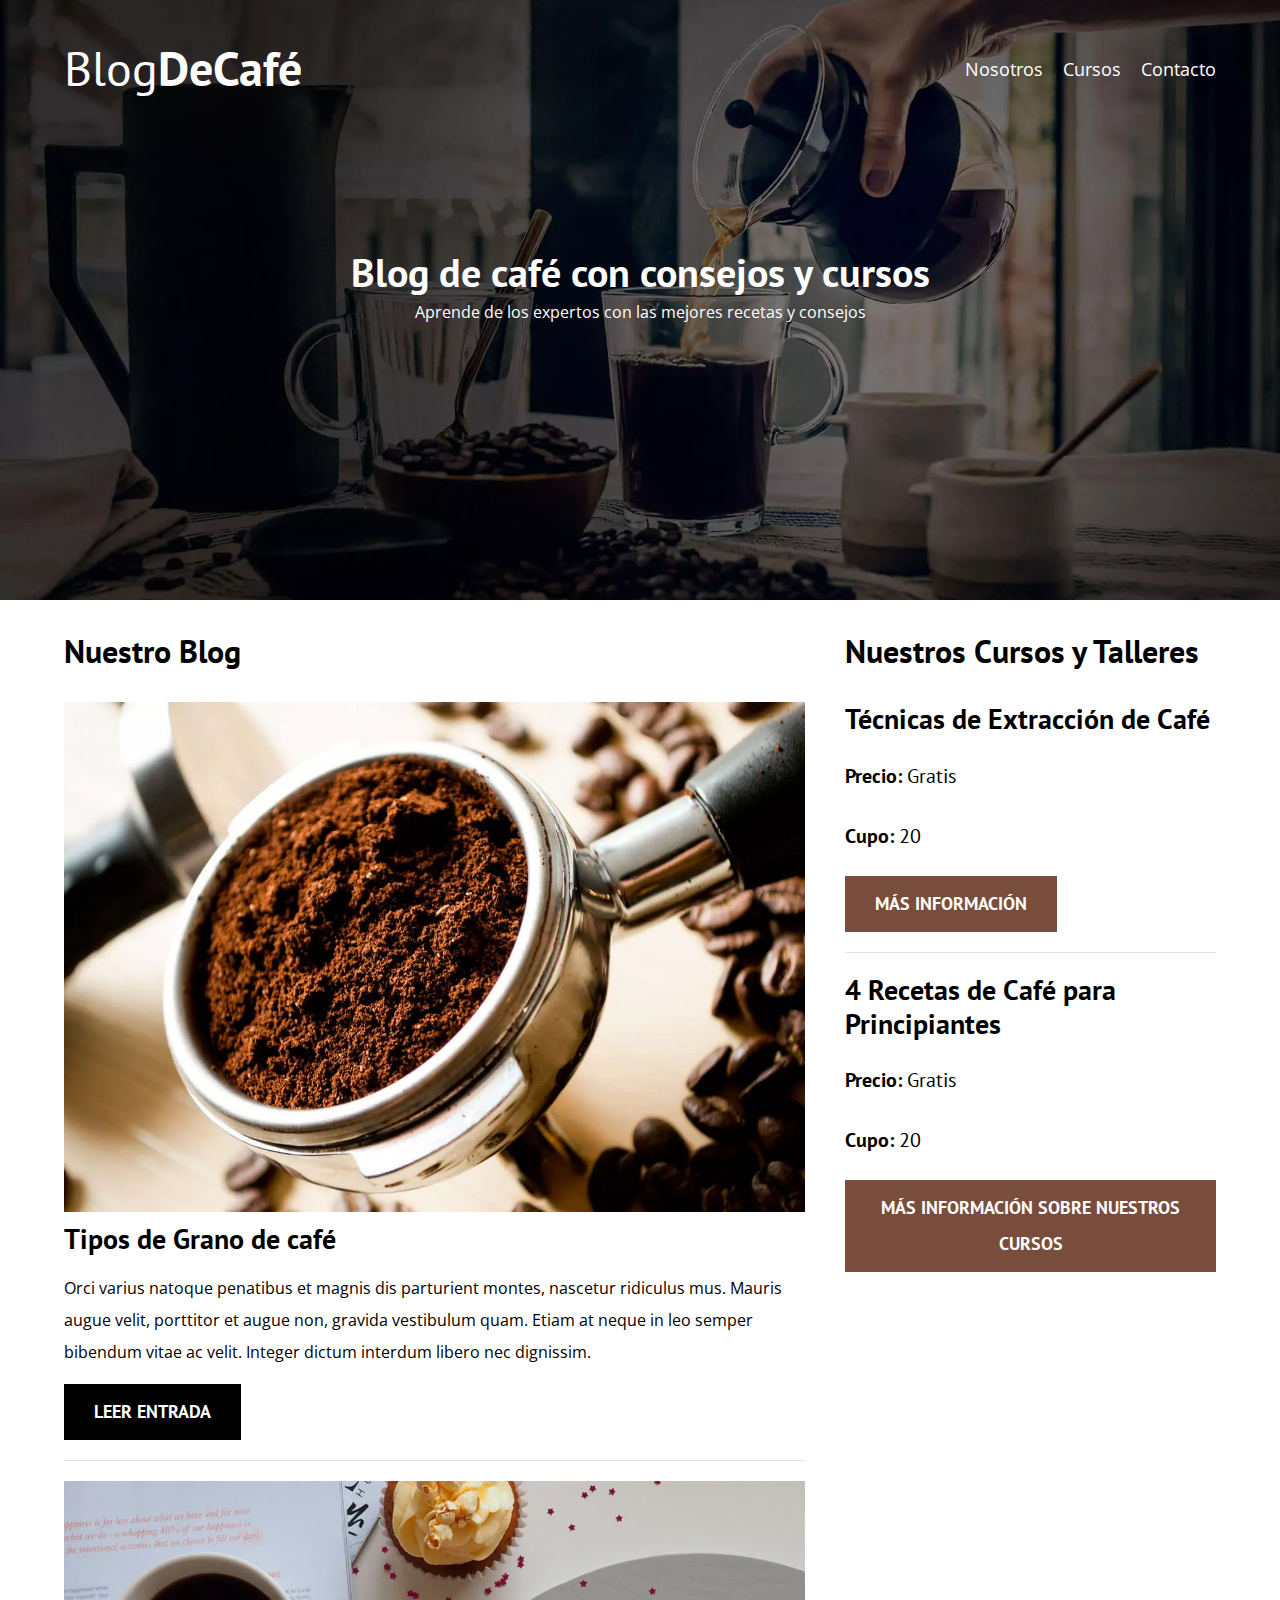
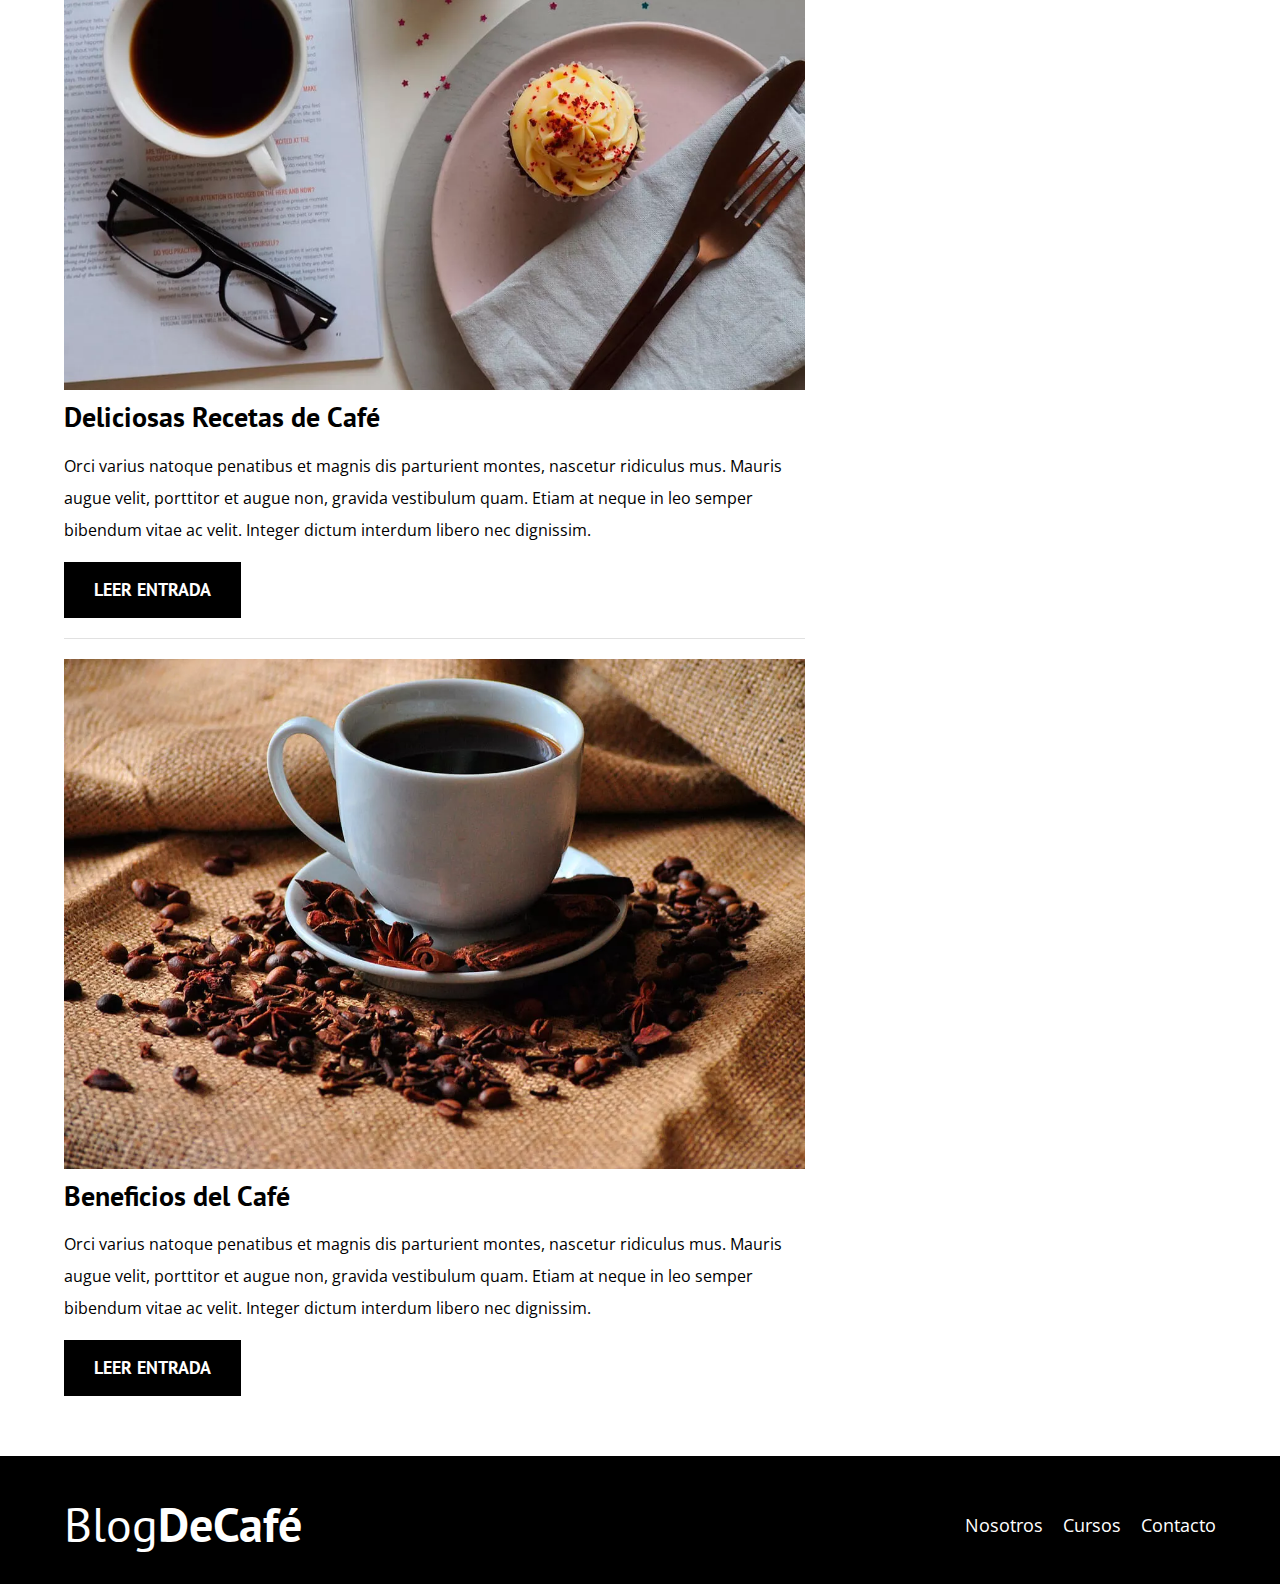
<file: index.html>
<!DOCTYPE html>
<html lang="en">
  <head>
    <meta charset="UTF-8" />
    <meta http-equiv="X-UA-Compatible" content="IE=edge" />
    <meta name="viewport" content="width=device-width, initial-scale=1.0" />
    <title>BlogDeCafé</title>
    <meta name="description" content="Pagina web de blog de cafe">
    <!--Prefetch-->
    <link rel="prefetch" href="nosotros.html" as="document">


    <link rel="preconnect" href="https://fonts.googleapis.com" />
    <link rel="preconnect" href="https://fonts.gstatic.com" crossorigin />

    <!-- Preload-->
    <link rel="preload" href="css/normalize.css" as="style">
    <link rel="stylesheet" href="css/normalize.css">

    <link rel="preload" href="https://fonts.googleapis.com/css2?family=Open+Sans&family=PT+Sans:wght@400;700&display=swap" crossorigin="crossorigin" as="font">
    <link
      href="https://fonts.googleapis.com/css2?family=Open+Sans&family=PT+Sans:wght@400;700&display=swap"
      rel="stylesheet"
    />

    <link rel="preload" href="css/style.css" as="style">
    <link rel="stylesheet" href="css/style.css" />

    <link rel="preload" href="img/blog1.jpg" as="image">
  </head>
  <body>
    <header class="header">
      <div class="contenedor">
        <div class="barra">
          <a class="logo" href="index.html">
            <h1 class="logo__nombre no-margin centrar-texto">
              Blog<span class="logo__bold">DeCafé</span>
            </h1>
          </a>

          <nav class="navegacion">
            <a href="nosotros.html" class="navegacion__enlace">Nosotros</a>
            <a href="cursos.html" class="navegacion__enlace">Cursos</a>
            <a href="contacto.html" class="navegacion__enlace">Contacto</a>
          </nav>
        </div>
      </div>
      <div class="header__texto">
        <h2 class="no-margin">Blog de café con consejos y cursos</h2>
        <p class="no-margin">
          Aprende de los expertos con las mejores recetas y consejos
        </p>
      </div>
    </header>

    <div class="contenedor contenido-principal">
      <main class="blog">
        <h3>Nuestro Blog</h3>
        <article class="entrada">
          <div class="entrada__imagen">
            <picture>
              <source loading="lazy" srcset="img/blog1.webp" type="image/webp">
              <img loading="lazy" src="img/blog1.jpg" alt="imagen blog" />
            </picture>
          </div>

          <div class="entrada__contenido">
            <h4 class="no-margin">Tipos de Grano de café</h4>
            <p
              >Orci varius natoque penatibus et magnis dis parturient montes,
              nascetur ridiculus mus. Mauris augue velit, porttitor et augue
              non, gravida vestibulum quam. Etiam at neque in leo semper
              bibendum vitae ac velit. Integer dictum interdum libero nec
              dignissim.</p
            >
            <a href="entrada.html" class="boton boton--primario"
              >Leer Entrada</a
            >
          </div>
        </article>
        <article class="entrada">
          <div class="entrada__imagen">
             <picture>
              <source loading="lazy" srcset="img/blog2.webp" type="image/webp">
              <img loading="lazy" src="img/blog2.jpg" alt="imagen blog" />
            </picture>
          </div>

          <div class="entrada__contenido">
            <h4 class="no-margin">Deliciosas Recetas de Café</h4>
            <p
              >Orci varius natoque penatibus et magnis dis parturient montes,
              nascetur ridiculus mus. Mauris augue velit, porttitor et augue
              non, gravida vestibulum quam. Etiam at neque in leo semper
              bibendum vitae ac velit. Integer dictum interdum libero nec
              dignissim.</p
            >
            <a href="entrada.html" class="boton boton--primario"
              >Leer Entrada</a
            >
          </div>
        </article>
        <article class="entrada">
          <div class="entrada__imagen">
            <picture>
              <source loading="lazy" srcset="img/blog3.webp" type="image/webp">
              <img loading="lazy" src="img/blog3.jpg" alt="imagen blog" />
            </picture>
          </div>

          <div class="entrada__contenido">
            <h4 class="no-margin">Beneficios del Café</h4>
            <p></p>
              Orci varius natoque penatibus et magnis dis parturient montes,
              nascetur ridiculus mus. Mauris augue velit, porttitor et augue
              non, gravida vestibulum quam. Etiam at neque in leo semper
              bibendum vitae ac velit. Integer dictum interdum libero nec
              dignissim.
            </p>
            <a href="entrada.html" class="boton boton--primario"
              >Leer Entrada</a
            >
          </div>
        </article>
      </main>
      <aside class="sidebar">
        <h3>Nuestros Cursos y Talleres</h3>

        <ul class="cursos no-padding">
            <li class="widget-curso">
                <h4 class="no-margin">Técnicas de Extracción de Café</h4>
                <p class="widget-curso__label">Precio: <span class="widget-curso__info">Gratis</span></p>
                <p class="widget-curso__label">Cupo: <span class="widget-curso__info">20</span></p>
                <a href="entrada.html" class="boton boton--secundario"
              >Más Información</a
            >
            </li>

            <li class="widget-curso">
                <h4 class="no-margin"> 4 Recetas de Café para Principiantes</h4>
                <p class="widget-curso__label">Precio: <span class="widget-curso__info">Gratis</span></p>
                <p class="widget-curso__label">Cupo: <span class="widget-curso__info">20</span></p>
                <a href="entrada.html" class="boton boton--secundario"
              >Más Información sobre nuestros cursos</a
            >
            </li>

           
        </ul>
      </aside>
    </div>
    <footer class="footer">
      <div class="contenedor">
        <div class="barra">
          <a class="logo" href="index.html">
            <h1 class="logo__nombre no-margin centrar-texto">
              Blog<span class="logo__bold">DeCafé</span>
            </h1>
          </a>

          <nav class="navegacion">
            <a href="nosotros.html" class="navegacion__enlace">Nosotros</a>
            <a href="cursos.html" class="navegacion__enlace">Cursos</a>
            <a href="contacto.html" class="navegacion__enlace">Contacto</a>
          </nav>
        </div>

      </div>
    </footer>

    <script src="js/modernizr.js"></script>
  </body>
</html>
</file>
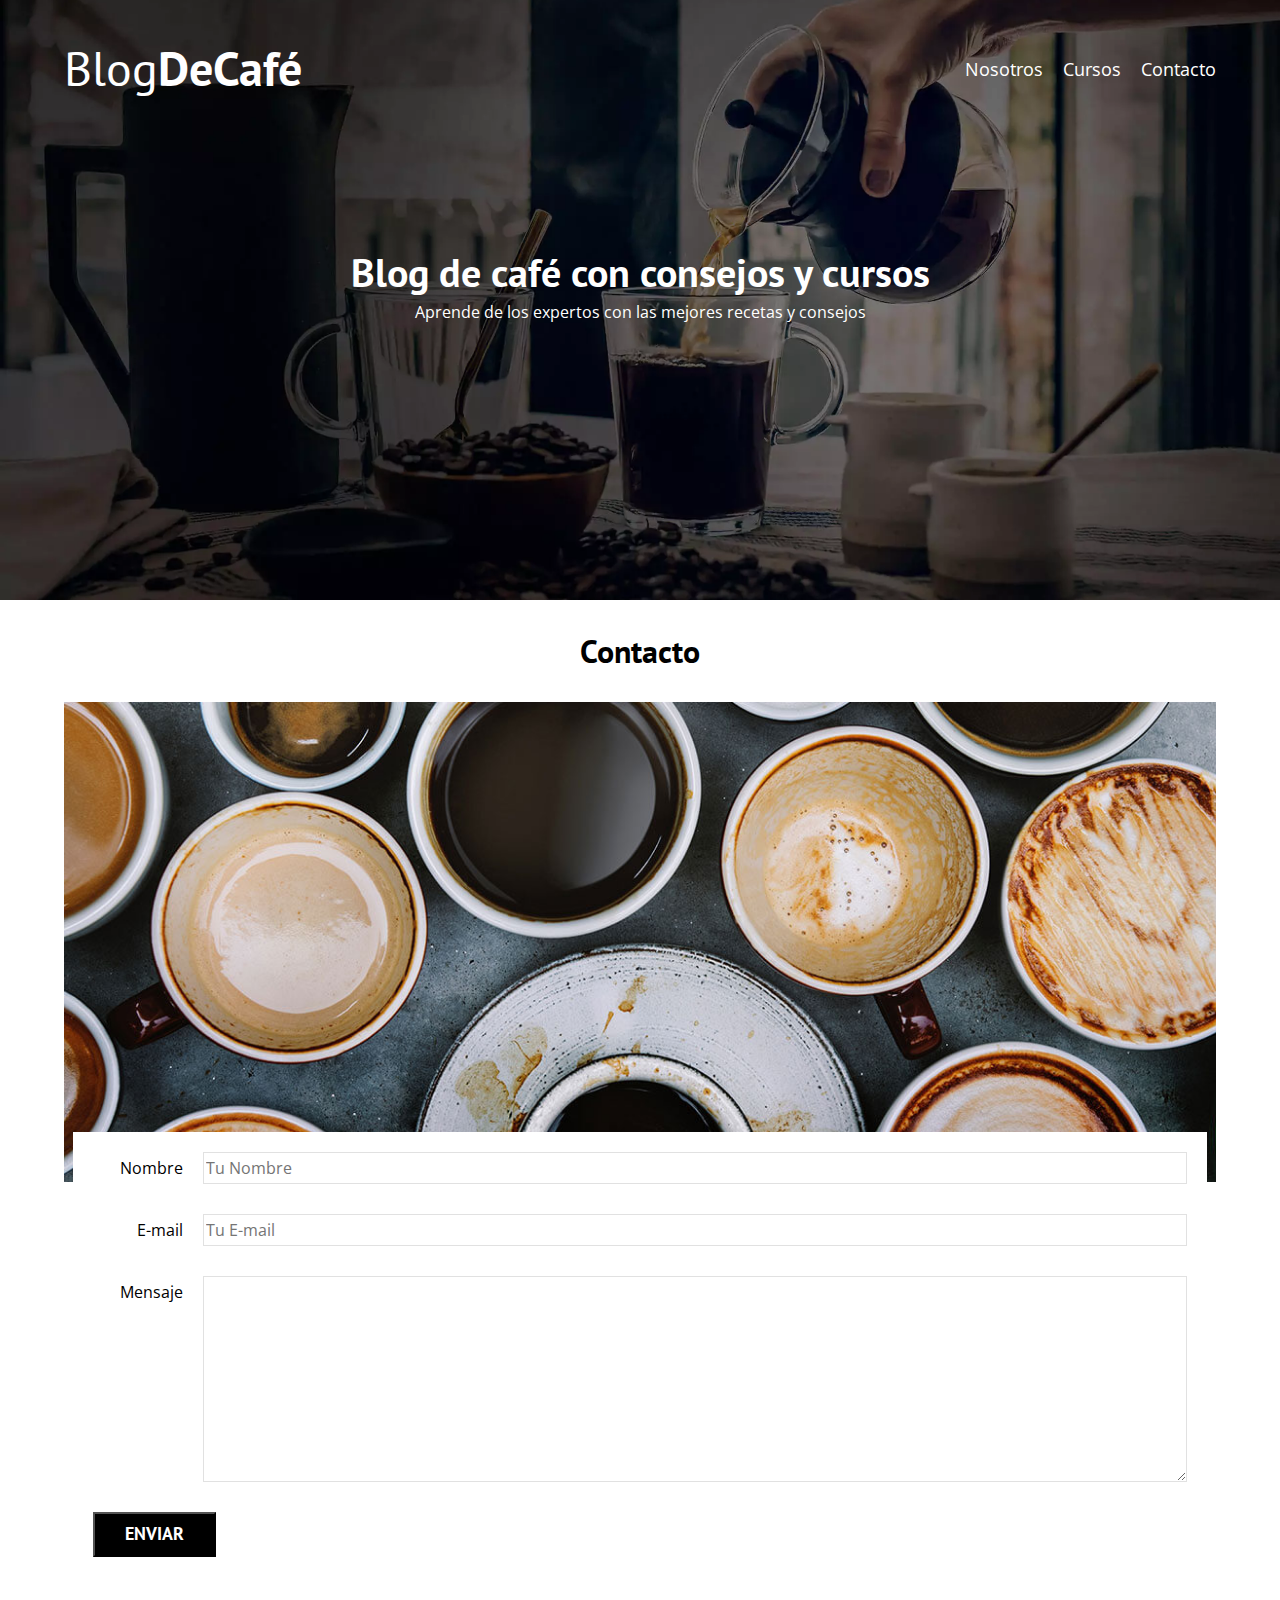
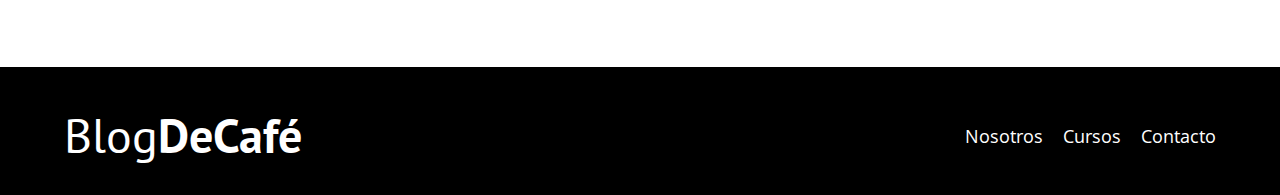
<file: contacto.html>
<!DOCTYPE html>
<html lang="en">
  <head>
    <meta charset="UTF-8" />
    <meta http-equiv="X-UA-Compatible" content="IE=edge" />
    <meta name="viewport" content="width=device-width, initial-scale=1.0" />
    <title>BlogDeCafé</title>
    <link rel="stylesheet" href="css/normalize.css" />
    <link rel="preconnect" href="https://fonts.googleapis.com" />
    <link rel="preconnect" href="https://fonts.gstatic.com" crossorigin />
    <link
      href="https://fonts.googleapis.com/css2?family=Open+Sans&family=PT+Sans:wght@400;700&display=swap"
      rel="stylesheet"
    />
    <link rel="stylesheet" href="css/style.css" />
  </head>
  <body>
    <header class="header">
      <div class="contenedor">
        <div class="barra">
          <a class="logo" href="index.html">
            <h1 class="logo__nombre no-margin centrar-texto">
              Blog<span class="logo__bold">DeCafé</span>
            </h1>
          </a>

          <nav class="navegacion">
            <a href="nosotros.html" class="navegacion__enlace">Nosotros</a>
            <a href="cursos.html" class="navegacion__enlace">Cursos</a>
            <a href="contacto.html" class="navegacion__enlace">Contacto</a>
          </nav>
        </div>
      </div>
      <div class="header__texto">
        <h2 class="no-margin">Blog de café con consejos y cursos</h2>
        <p class="no-margin">
          Aprende de los expertos con las mejores recetas y consejos
        </p>
      </div>
    </header>

    <main class="contenedor">
      <h3 class="centrar-texto">Contacto</h3>

      <div class="contacto-bg"></div>

      <form class="formulario">
        <div class="campo">
          <label class="campo__label" for="nombre">Nombre</label>
          <input
            class="campo__field"
            type="text"
            placeholder="Tu Nombre"
            id="nombre"
          />
        </div>
        <div class="campo">
          <label class="campo__label" for="email">E-mail</label>
          <input
            class="campo__field"
            type="email"
            placeholder="Tu E-mail"
            id="email"
          />
        </div>
        <div class="campo">
          <label class="campo__label" for="mensaje">Mensaje</label>
          <textarea
            class="campo__field campo__field--textarea"
            id="mensaje"
          ></textarea>
        </div>

        <div class="campo">
          <input type="submit" value="Enviar" class="boton boton--primario" />
        </div>
      </form>
    </main>
    <footer class="footer">
      <div class="contenedor">
        <div class="barra">
          <a class="logo" href="index.html">
            <h1 class="logo__nombre no-margin centrar-texto">
              Blog<span class="logo__bold">DeCafé</span>
            </h1>
          </a>

          <nav class="navegacion">
            <a href="nosotros.html" class="navegacion__enlace">Nosotros</a>
            <a href="cursos.html" class="navegacion__enlace">Cursos</a>
            <a href="contacto.html" class="navegacion__enlace">Contacto</a>
          </nav>
        </div>
      </div>
    </footer>
    <script src="js/modernizr.js"></script>
  </body>
</html>
</file>
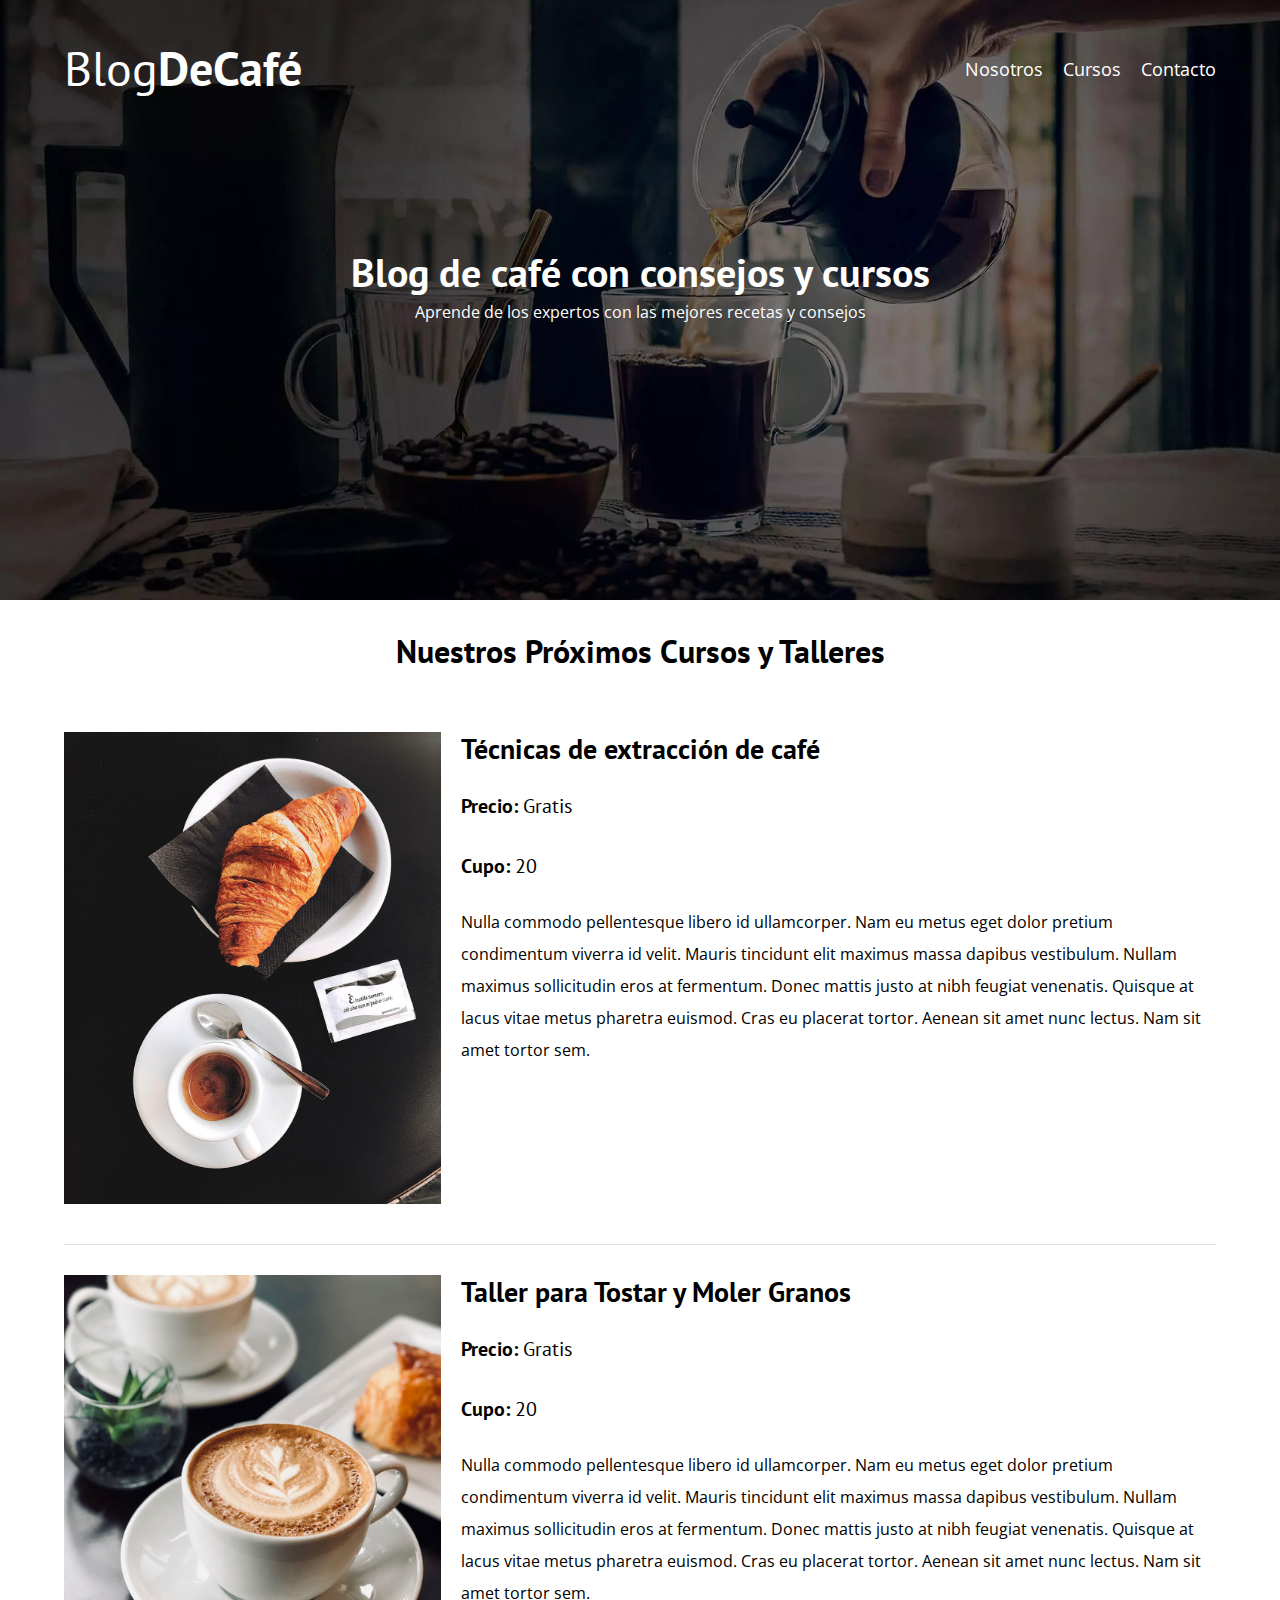
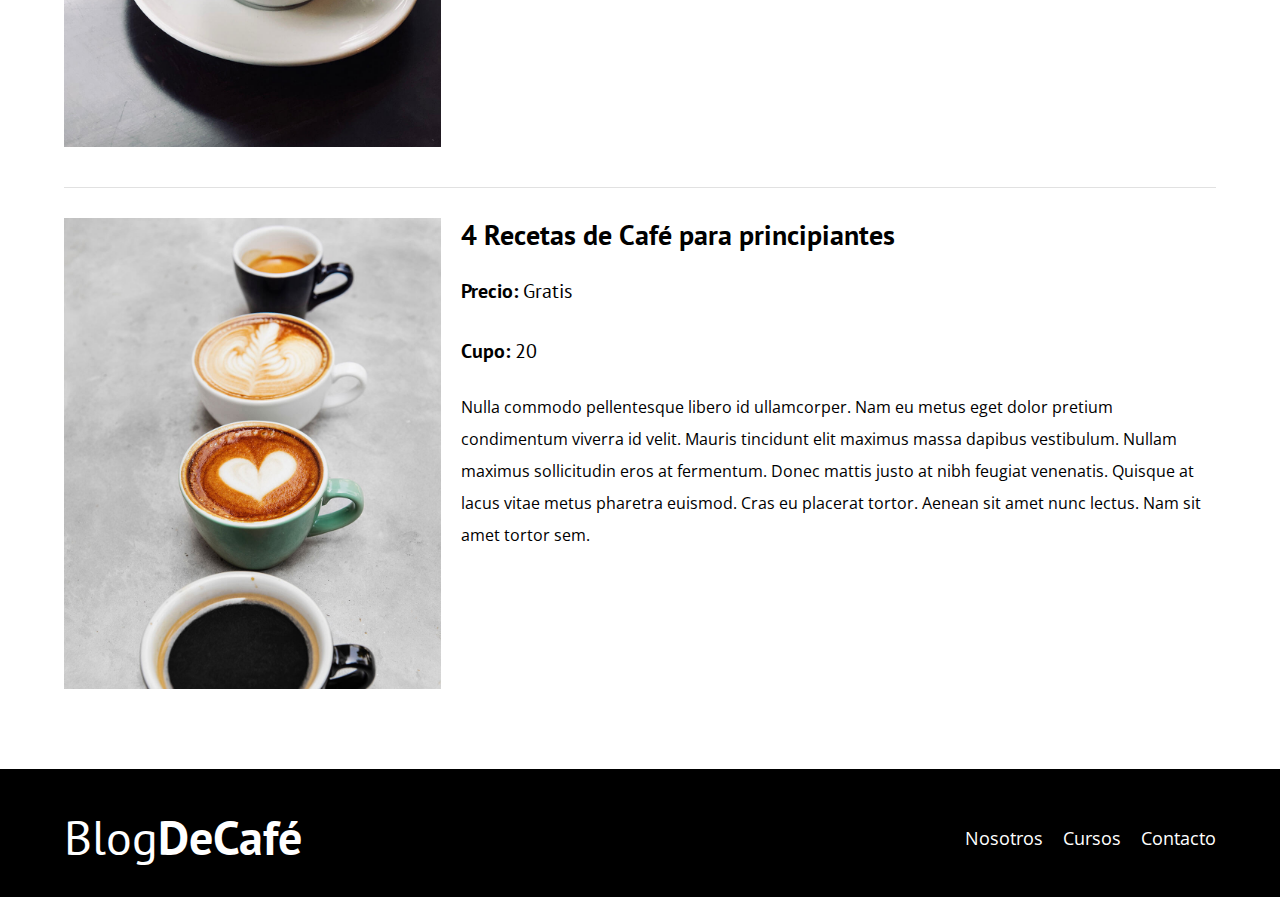
<file: cursos.html>
<!DOCTYPE html>
<html lang="en">
  <head>
    <meta charset="UTF-8" />
    <meta http-equiv="X-UA-Compatible" content="IE=edge" />
    <meta name="viewport" content="width=device-width, initial-scale=1.0" />
    <title>BlogDeCafé</title>
    <link rel="stylesheet" href="css/normalize.css" />
    <link rel="preconnect" href="https://fonts.googleapis.com" />
    <link rel="preconnect" href="https://fonts.gstatic.com" crossorigin />
    <link
      href="https://fonts.googleapis.com/css2?family=Open+Sans&family=PT+Sans:wght@400;700&display=swap"
      rel="stylesheet"
    />
    <link rel="stylesheet" href="css/style.css" />
  </head>
  <body>
    <header class="header">
      <div class="contenedor">
        <div class="barra">
          <a class="logo" href="index.html">
            <h1 class="logo__nombre no-margin centrar-texto">
              Blog<span class="logo__bold">DeCafé</span>
            </h1>
          </a>

          <nav class="navegacion">
            <a href="nosotros.html" class="navegacion__enlace">Nosotros</a>
            <a href="cursos.html" class="navegacion__enlace">Cursos</a>
            <a href="contacto.html" class="navegacion__enlace">Contacto</a>
          </nav>
        </div>
      </div>
      <div class="header__texto">
        <h2 class="no-margin">Blog de café con consejos y cursos</h2>
        <p class="no-margin">
          Aprende de los expertos con las mejores recetas y consejos
        </p>
      </div>
    </header>

    <main class="contenedor">
      <h3 class="centrar-texto">Nuestros Próximos Cursos y Talleres</h3>

      <div class="curso">
        <div class="curso__imagen">
          <img src="img/curso1.jpg" alt="Imagen del Curso" />
        </div>

        <div class="curso__informacion">
          <h4 class="no-margin">Técnicas de extracción de café</h4>
          <p class="curso__label">
            Precio: <span class="curso__info">Gratis</span>
          </p>
          <p class="curso__label">Cupo: <span class="curso__info">20</span></p>

          <p class="curso__descripcion">
            Nulla commodo pellentesque libero id ullamcorper. Nam eu metus eget
            dolor pretium condimentum viverra id velit. Mauris tincidunt elit
            maximus massa dapibus vestibulum. Nullam maximus sollicitudin eros
            at fermentum. Donec mattis justo at nibh feugiat venenatis. Quisque
            at lacus vitae metus pharetra euismod. Cras eu placerat tortor.
            Aenean sit amet nunc lectus. Nam sit amet tortor sem.
          </p>
        </div>
        <!--.curso-informacion-->
      </div>
      <!--.curso-->
      <div class="curso">
        <div class="curso__imagen">
          <img src="img/curso2.jpg" alt="Imagen del Curso" />
        </div>

        <div class="curso__informacion">
          <h4 class="no-margin">Taller para Tostar y Moler Granos</h4>
          <p class="curso__label">
            Precio: <span class="curso__info">Gratis</span>
          </p>
          <p class="curso__label">Cupo: <span class="curso__info">20</span></p>

          <p class="curso__descripcion">
            Nulla commodo pellentesque libero id ullamcorper. Nam eu metus eget
            dolor pretium condimentum viverra id velit. Mauris tincidunt elit
            maximus massa dapibus vestibulum. Nullam maximus sollicitudin eros
            at fermentum. Donec mattis justo at nibh feugiat venenatis. Quisque
            at lacus vitae metus pharetra euismod. Cras eu placerat tortor.
            Aenean sit amet nunc lectus. Nam sit amet tortor sem.
          </p>
        </div>
        <!--.curso-informacion-->
      </div>
      <div class="curso">
        <div class="curso__imagen">
          <img src="img/curso3.jpg" alt="Imagen del Curso" />
        </div>

        <div class="curso__informacion">
          <h4 class="no-margin">4 Recetas de Café para principiantes</h4>
          <p class="curso__label">
            Precio: <span class="curso__info">Gratis</span>
          </p>
          <p class="curso__label">Cupo: <span class="curso__info">20</span></p>

          <p class="curso__descripcion">
            Nulla commodo pellentesque libero id ullamcorper. Nam eu metus eget
            dolor pretium condimentum viverra id velit. Mauris tincidunt elit
            maximus massa dapibus vestibulum. Nullam maximus sollicitudin eros
            at fermentum. Donec mattis justo at nibh feugiat venenatis. Quisque
            at lacus vitae metus pharetra euismod. Cras eu placerat tortor.
            Aenean sit amet nunc lectus. Nam sit amet tortor sem.
          </p>
        </div>
        <!--.curso-informacion-->
      </div>
    </main>
    <footer class="footer">
      <div class="contenedor">
        <div class="barra">
          <a class="logo" href="index.html">
            <h1 class="logo__nombre no-margin centrar-texto">
              Blog<span class="logo__bold">DeCafé</span>
            </h1>
          </a>

          <nav class="navegacion">
            <a href="nosotros.html" class="navegacion__enlace">Nosotros</a>
            <a href="cursos.html" class="navegacion__enlace">Cursos</a>
            <a href="contacto.html" class="navegacion__enlace">Contacto</a>
          </nav>
        </div>
      </div>
    </footer>
    <script src="js/modernizr.js"></script>
  </body>
</html>
</file>
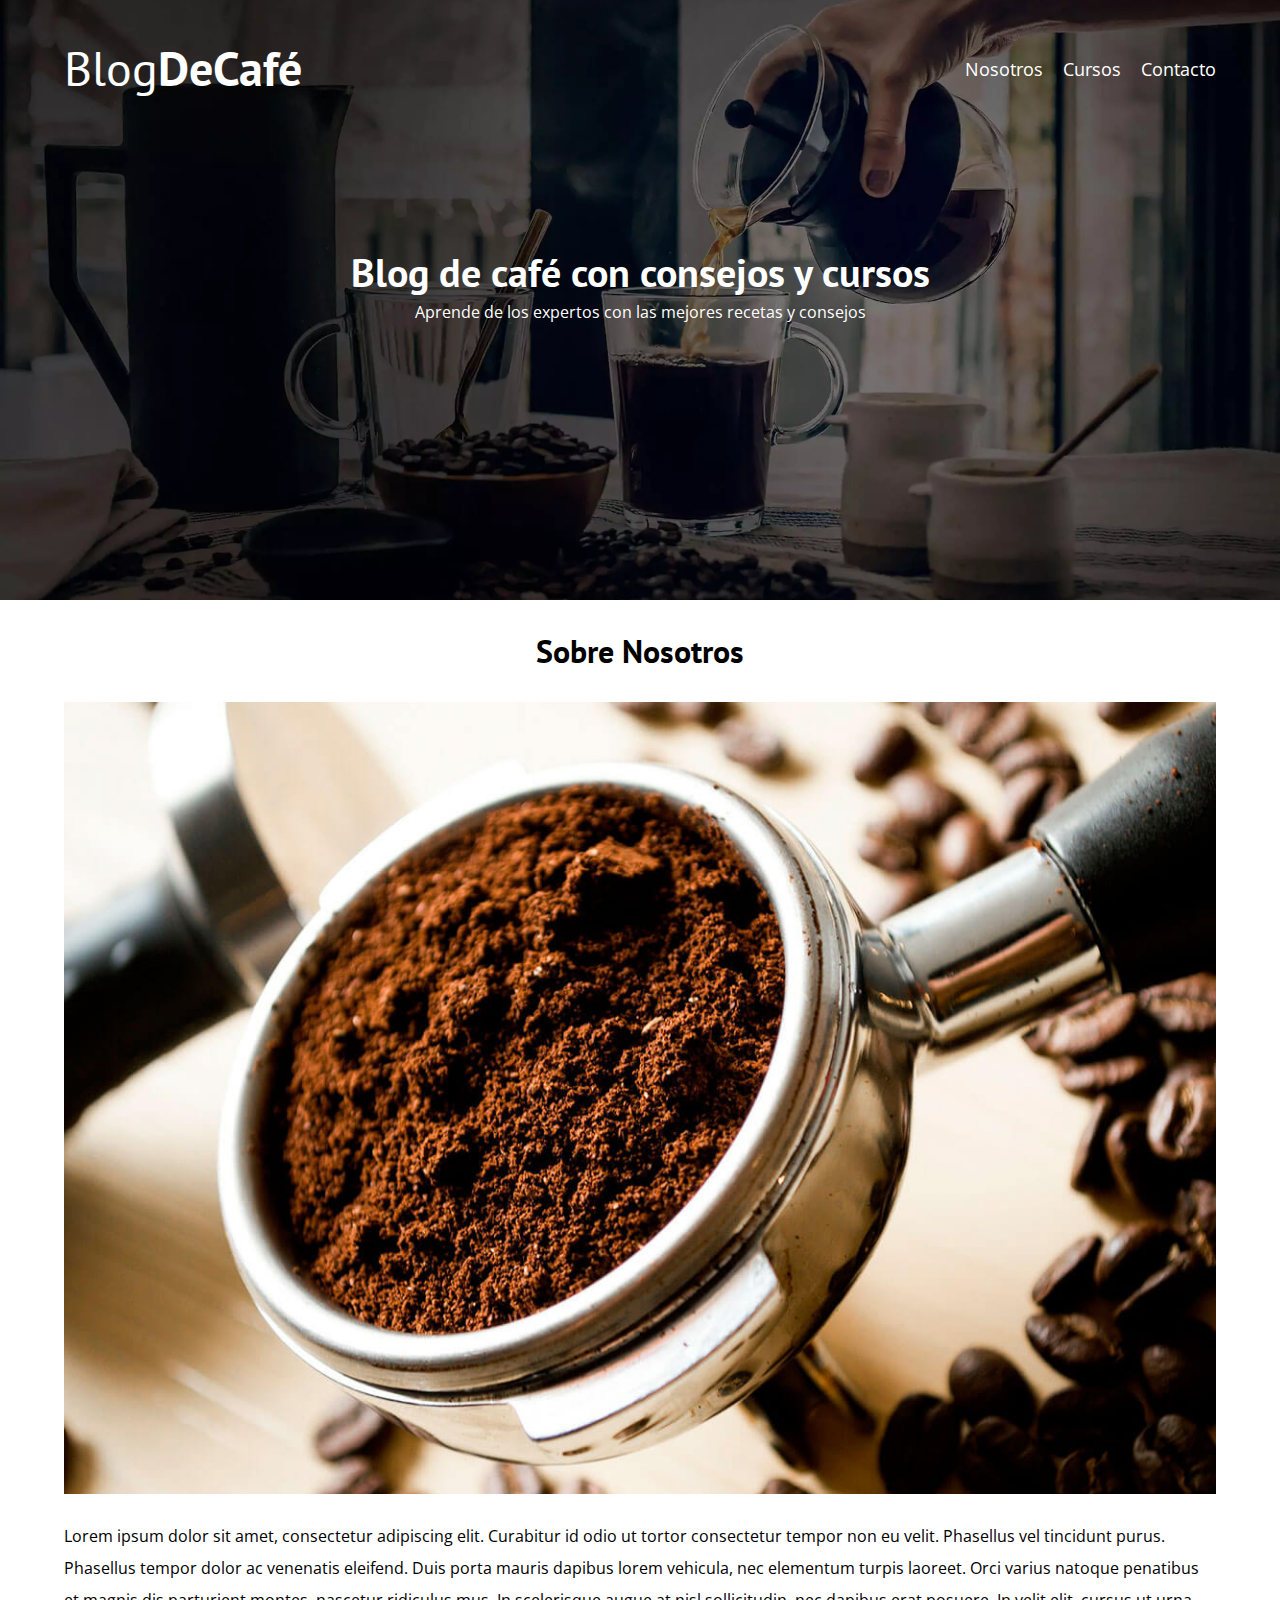
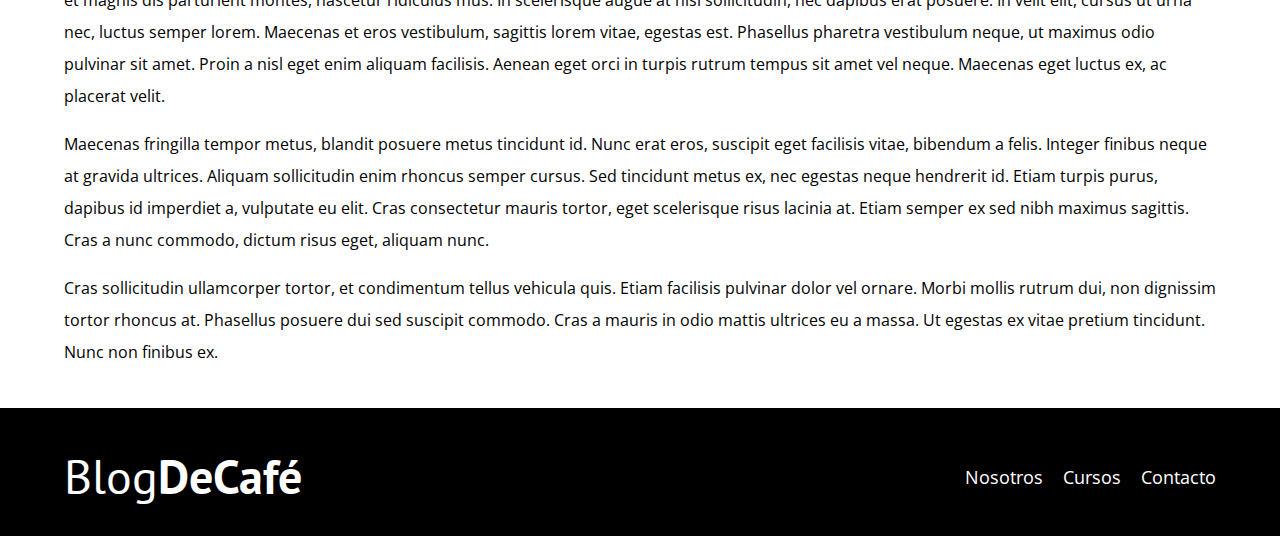
<file: entrada.html>
<!DOCTYPE html>
<html lang="en">
  <head>
    <meta charset="UTF-8" />
    <meta http-equiv="X-UA-Compatible" content="IE=edge" />
    <meta name="viewport" content="width=device-width, initial-scale=1.0" />
    <title>BlogDeCafé</title>
    <link rel="stylesheet" href="css/normalize.css" />
    <link rel="preconnect" href="https://fonts.googleapis.com" />
    <link rel="preconnect" href="https://fonts.gstatic.com" crossorigin />
    <link
      href="https://fonts.googleapis.com/css2?family=Open+Sans&family=PT+Sans:wght@400;700&display=swap"
      rel="stylesheet"
    />
    <link rel="stylesheet" href="css/style.css" />
  </head>
  <body>
    <header class="header">
      <div class="contenedor">
        <div class="barra">
          <a class="logo" href="index.html">
            <h1 class="logo__nombre no-margin centrar-texto">
              Blog<span class="logo__bold">DeCafé</span>
            </h1>
          </a>

          <nav class="navegacion">
            <a href="nosotros.html" class="navegacion__enlace">Nosotros</a>
            <a href="cursos.html" class="navegacion__enlace">Cursos</a>
            <a href="contacto.html" class="navegacion__enlace">Contacto</a>
          </nav>
        </div>
      </div>
      <div class="header__texto">
        <h2 class="no-margin">Blog de café con consejos y cursos</h2>
        <p class="no-margin">
          Aprende de los expertos con las mejores recetas y consejos
        </p>
      </div>
    </header>

    <main class="contenedor">
      <h3 class="centrar-texto">Sobre Nosotros</h3>

      <img src="img/blog1.jpg" alt="imagen del blog" />

      <p>
        Lorem ipsum dolor sit amet, consectetur adipiscing elit. Curabitur id
        odio ut tortor consectetur tempor non eu velit. Phasellus vel tincidunt
        purus. Phasellus tempor dolor ac venenatis eleifend. Duis porta mauris
        dapibus lorem vehicula, nec elementum turpis laoreet. Orci varius
        natoque penatibus et magnis dis parturient montes, nascetur ridiculus
        mus. In scelerisque augue at nisl sollicitudin, nec dapibus erat
        posuere. In velit elit, cursus ut urna nec, luctus semper lorem.
        Maecenas et eros vestibulum, sagittis lorem vitae, egestas est.
        Phasellus pharetra vestibulum neque, ut maximus odio pulvinar sit amet.
        Proin a nisl eget enim aliquam facilisis. Aenean eget orci in turpis
        rutrum tempus sit amet vel neque. Maecenas eget luctus ex, ac placerat
        velit.
      </p>
      <p>
        Maecenas fringilla tempor metus, blandit posuere metus tincidunt id.
        Nunc erat eros, suscipit eget facilisis vitae, bibendum a felis. Integer
        finibus neque at gravida ultrices. Aliquam sollicitudin enim rhoncus
        semper cursus. Sed tincidunt metus ex, nec egestas neque hendrerit id.
        Etiam turpis purus, dapibus id imperdiet a, vulputate eu elit. Cras
        consectetur mauris tortor, eget scelerisque risus lacinia at. Etiam
        semper ex sed nibh maximus sagittis. Cras a nunc commodo, dictum risus
        eget, aliquam nunc.
      </p>
      <p>
        Cras sollicitudin ullamcorper tortor, et condimentum tellus vehicula
        quis. Etiam facilisis pulvinar dolor vel ornare. Morbi mollis rutrum
        dui, non dignissim tortor rhoncus at. Phasellus posuere dui sed suscipit
        commodo. Cras a mauris in odio mattis ultrices eu a massa. Ut egestas ex
        vitae pretium tincidunt. Nunc non finibus ex.
      </p>
    </main>
    <footer class="footer">
      <div class="contenedor">
        <div class="barra">
          <a class="logo" href="index.html">
            <h1 class="logo__nombre no-margin centrar-texto">
              Blog<span class="logo__bold">DeCafé</span>
            </h1>
          </a>

          <nav class="navegacion">
            <a href="nosotros.html" class="navegacion__enlace">Nosotros</a>
            <a href="cursos.html" class="navegacion__enlace">Cursos</a>
            <a href="contacto.html" class="navegacion__enlace">Contacto</a>
          </nav>
        </div>
      </div>
    </footer>
    <script src="js/modernizr.js"></script>
  </body>
</html>
</file>
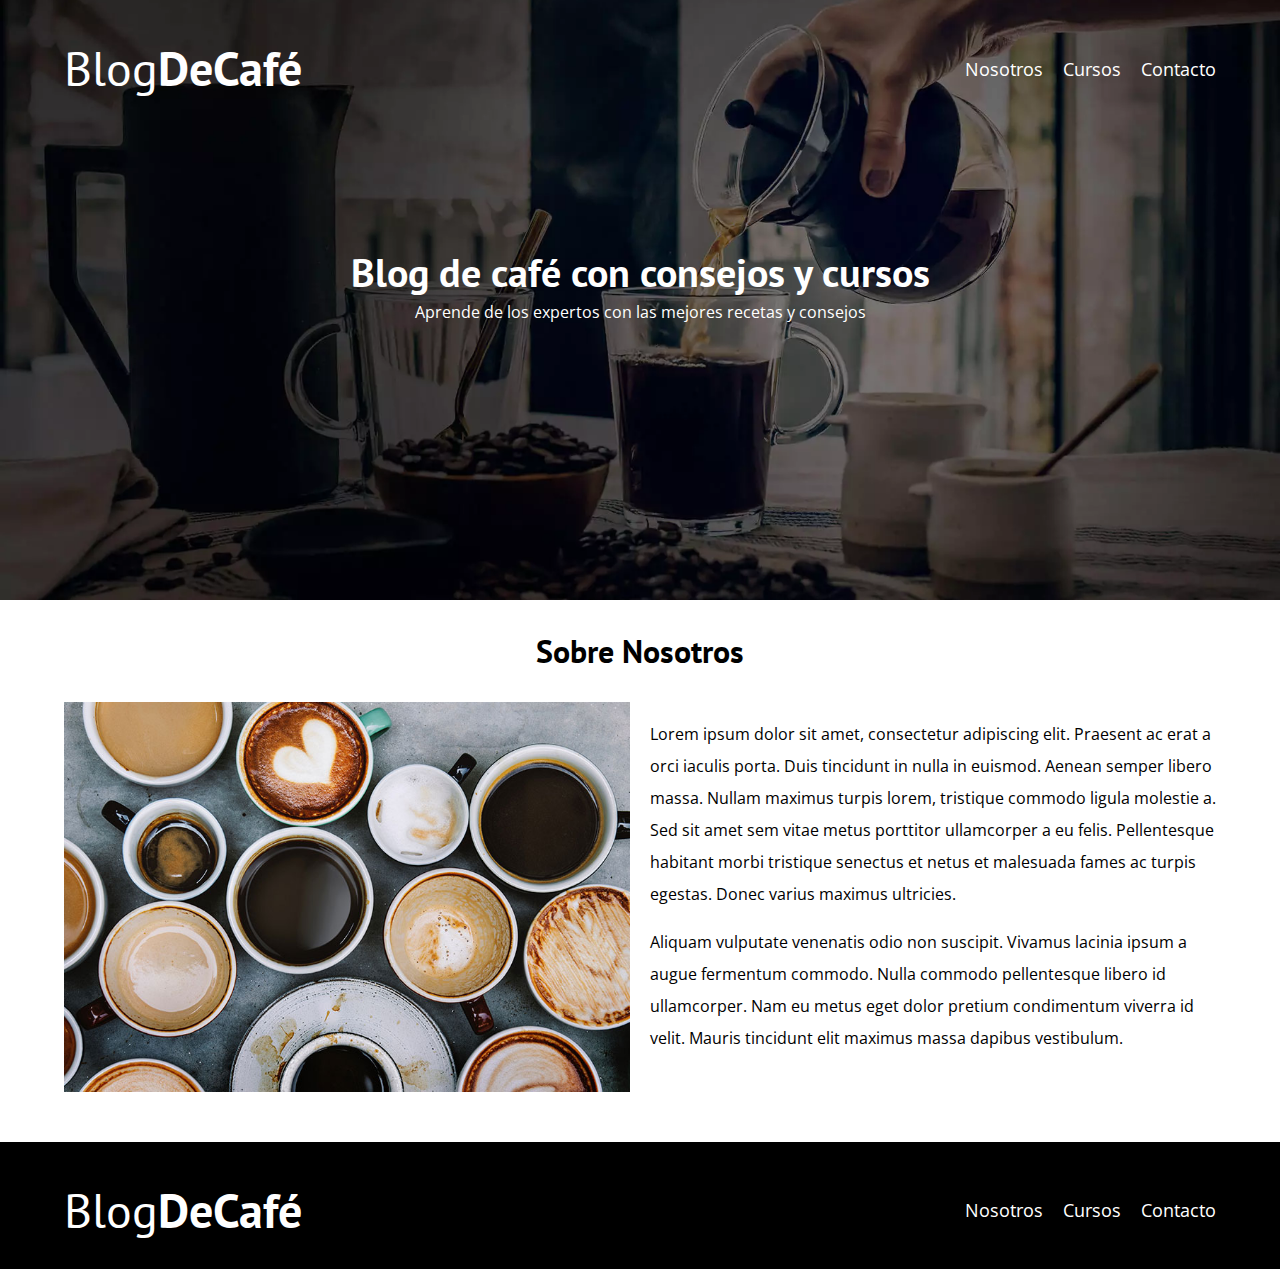
<file: nosotros.html>
<!DOCTYPE html>
<html lang="en">
  <head>
    <meta charset="UTF-8" />
    <meta http-equiv="X-UA-Compatible" content="IE=edge" />
    <meta name="viewport" content="width=device-width, initial-scale=1.0" />
    <title>BlogDeCafé</title>
    <link rel="stylesheet" href="css/normalize.css" />
    <link rel="preconnect" href="https://fonts.googleapis.com" />
    <link rel="preconnect" href="https://fonts.gstatic.com" crossorigin />
    <link
      href="https://fonts.googleapis.com/css2?family=Open+Sans&family=PT+Sans:wght@400;700&display=swap"
      rel="stylesheet"
    />
    <link rel="stylesheet" href="css/style.css" />
  </head>
  <body>
    <header class="header">
      <div class="contenedor">
        <div class="barra">
          <a class="logo" href="index.html">
            <h1 class="logo__nombre no-margin centrar-texto">
              Blog<span class="logo__bold">DeCafé</span>
            </h1>
          </a>

          <nav class="navegacion">
            <a href="nosotros.html" class="navegacion__enlace">Nosotros</a>
            <a href="cursos.html" class="navegacion__enlace">Cursos</a>
            <a href="contacto.html" class="navegacion__enlace">Contacto</a>
          </nav>
        </div>
      </div>
      <div class="header__texto">
        <h2 class="no-margin">Blog de café con consejos y cursos</h2>
        <p class="no-margin">
          Aprende de los expertos con las mejores recetas y consejos
        </p>
      </div>
    </header>

    <main class="contenedor">
      <h3 class="centrar-texto">Sobre Nosotros</h3>

      <div class="sobre-nosotros">
        <div class="sobre-nosotros__imagen">
          <img src="img/nosotros.jpg" alt="imagen nosotros" />
        </div>
        <div class="sobre-nosotros__texto">
          <p>
            Lorem ipsum dolor sit amet, consectetur adipiscing elit. Praesent ac
            erat a orci iaculis porta. Duis tincidunt in nulla in euismod.
            Aenean semper libero massa. Nullam maximus turpis lorem, tristique
            commodo ligula molestie a. Sed sit amet sem vitae metus porttitor
            ullamcorper a eu felis. Pellentesque habitant morbi tristique
            senectus et netus et malesuada fames ac turpis egestas. Donec varius
            maximus ultricies.
          </p>

          <p>
            Aliquam vulputate venenatis odio non suscipit. Vivamus lacinia ipsum
            a augue fermentum commodo. Nulla commodo pellentesque libero id
            ullamcorper. Nam eu metus eget dolor pretium condimentum viverra id
            velit. Mauris tincidunt elit maximus massa dapibus vestibulum.
          </p>
        </div>
      </div>
    </main>
    <footer class="footer">
      <div class="contenedor">
        <div class="barra">
          <a class="logo" href="index.html">
            <h1 class="logo__nombre no-margin centrar-texto">
              Blog<span class="logo__bold">DeCafé</span>
            </h1>
          </a>

          <nav class="navegacion">
            <a href="nosotros.html" class="navegacion__enlace">Nosotros</a>
            <a href="cursos.html" class="navegacion__enlace">Cursos</a>
            <a href="contacto.html" class="navegacion__enlace">Contacto</a>
          </nav>
        </div>
      </div>
    </footer>
    <script src="js/modernizr.js"></script>
  </body>
</html>
</file>
<file: css/style.css>
:root {
  --fuenteHeading: "PT Sans", sans-serif;
  --fuenteParrafos: "Open Sans", sans-serif;

  --primario: #784d3c;
  --gris: #e1e1e1;
  --blanco: #ffffff;
  --negro: #000000;
}

html {
  box-sizing: border-box;
  font-size: 62.5%;
}

*:before,
*:after {
  box-sizing: inherit;
}

body {
  font-family: var(--fuenteParrafos);
  font-size: 1.6rem;
  line-height: 2;
}

/** Globales **/

.contenedor {
  width: min(90%, 120rem);
  margin: 0 auto;
}

a {
  text-decoration: none;
}

h1,
h2,
h3,
h4 {
  font-family: var(--fuenteHeading);
  line-height: 1.2;
}

h1 {
  font-size: 4.8rem;
}
h2 {
  font-size: 4rem;
}
h3 {
  font-size: 3.2rem;
}
h4 {
  font-size: 2.8rem;
}

img {
  max-width: 100%;
}

/** Ultilidades **/

.no-margin {
  margin: 0;
}

.no-padding {
  padding: 0;
}

.centrar-texto {
  text-align: center;
}

/** Header **/
.webp .header {
  background-image: url(../img/banner.webp);
}

.no-webp .header {
  background-image: url(../img/banner.jpg);
}
.header {
  height: 60rem;
  background-size: cover;
  background-repeat: no-repeat;
  background-position: center center;
}

.header__texto {
  text-align: center;
  color: var(--blanco);
  margin-top: 5rem;
}

@media (min-width: 768px) {
  .header__texto {
    margin-top: 15rem;
  }
}

.barra {
  padding-top: 4rem;
}

@media (min-width: 768px) {
  .barra {
    display: flex;
    justify-content: space-between;
    align-items: center;
  }
}

.logo {
  color: var(--blanco);
}

.logo__nombre {
  font-weight: 400;
}

.logo__bold {
  font-weight: 700;
}

@media (min-width: 768px) {
  .navegacion {
    display: flex;
    gap: 2rem;
  }
}

.navegacion__enlace {
  display: block;
  text-align: center;
  font-size: 1.8rem;
  color: var(--blanco);
}

@media (min-width: 768px) {
  .contenido-principal {
    display: grid;
    grid-template-columns: 2fr 1fr;
    column-gap: 4rem;
  }
}

.entrada {
  border-bottom: 1px solid var(--gris);
  margin-bottom: 2rem;
}

.entrada:last-of-type {
  border: none;
  margin-bottom: 0;
}

.boton {
  display: block;
  font-family: var(--fuenteHeading);
  color: var(--blanco);
  text-align: center;
  padding: 1rem 3rem;
  font-size: 1.8rem;
  text-transform: uppercase;
  font-weight: 700;
  margin-bottom: 2rem;
}

@media (min-width: 768px) {
  .boton {
    display: inline-block;
  }
}

.boton:hover {
  cursor: pointer;
}

.boton--primario {
  background-color: var(--negro);
}

.boton--secundario {
  background-color: var(--primario);
}

.cursos {
  list-style: none;
}

.widget-curso {
  border-bottom: 1px solid var(--gris);
  margin-bottom: 2rem;
}

.widget-curso:last-of-type {
  border: none;
  margin-bottom: 0;
}

.widget-curso__label,
.curso__label {
  font-family: var(--fuenteHeading);
  font-weight: bold;
}

.widget-curso__info,
.curso__info {
  font-weight: normal;
}

.widget-curso__label,
.widget-curso__info,
.curso__label,
.curso__info {
  font-size: 2rem;
}

.footer {
  background-color: var(--negro);
  padding-bottom: 3rem;
  margin-top: 4rem;
}

/** Sobre Nosotros **/

@media (min-width: 768px) {
  .sobre-nosotros {
    display: grid;
    grid-template-columns: repeat(2, 1fr);
    column-gap: 2rem;
  }
}

/** Curso **/
.curso {
  padding: 3rem 0;
  border-bottom: 1px solid var(--gris);
}

@media (min-width: 768px) {
  .curso {
    display: grid;
    grid-template-columns: 1fr 2fr;
    column-gap: 2rem;
  }
}

.curso:last-of-type {
  border: none;
}

/** Contacto **/

.contacto-bg {
  background-image: url(../img/contacto.jpg);
  height: 48rem;
  background-size: cover;
  background-repeat: no-repeat;
}

.formulario {
  background-color: var(--blanco);
  margin: -5rem auto 0 auto;
  width: 95%;
  padding: 2rem;
}

.campo {
  display: flex;
  margin-bottom: 3rem;
}

.campo__label {
  flex: 0 0 9rem;
  text-align: right;
  padding-right: 2rem;
}

.campo__field {
  flex: 1;
  border: 1px solid var(--gris);
}

.campo__field--textarea {
  height: 20rem;
}
</file>
